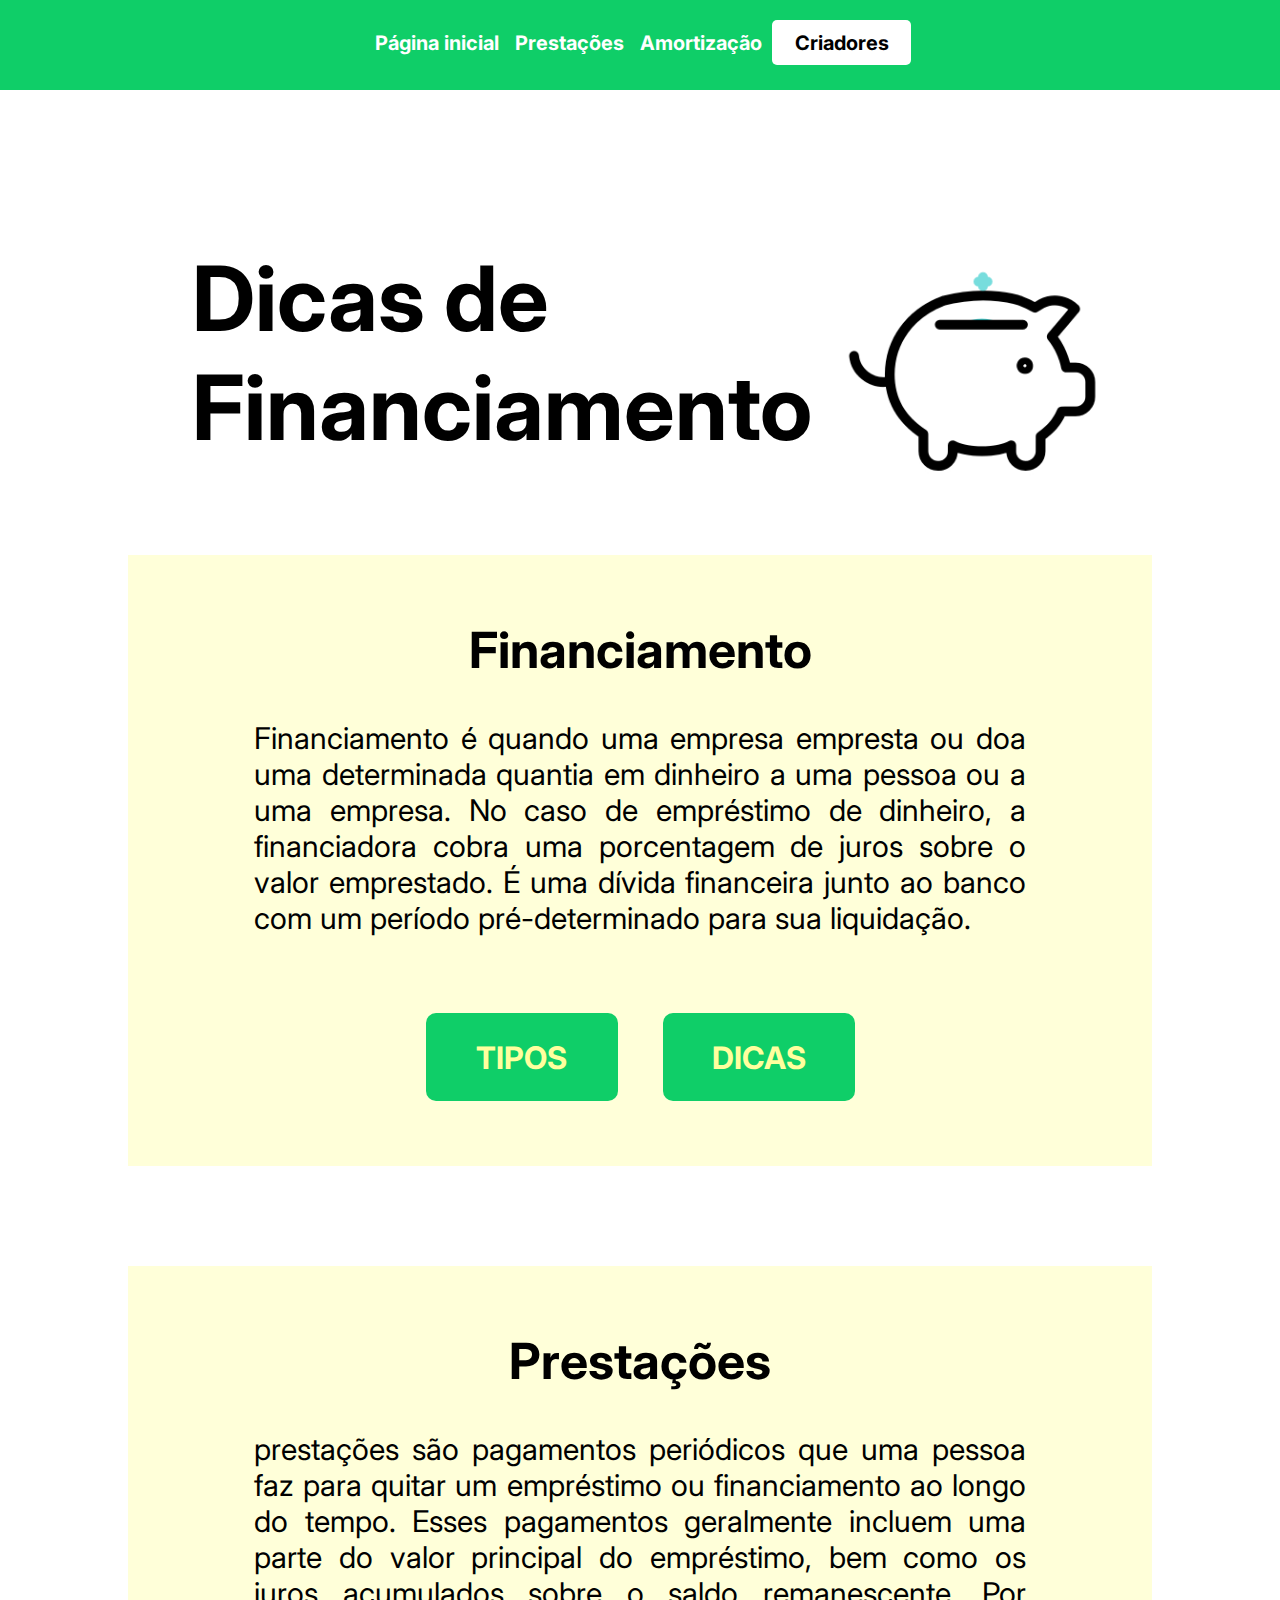
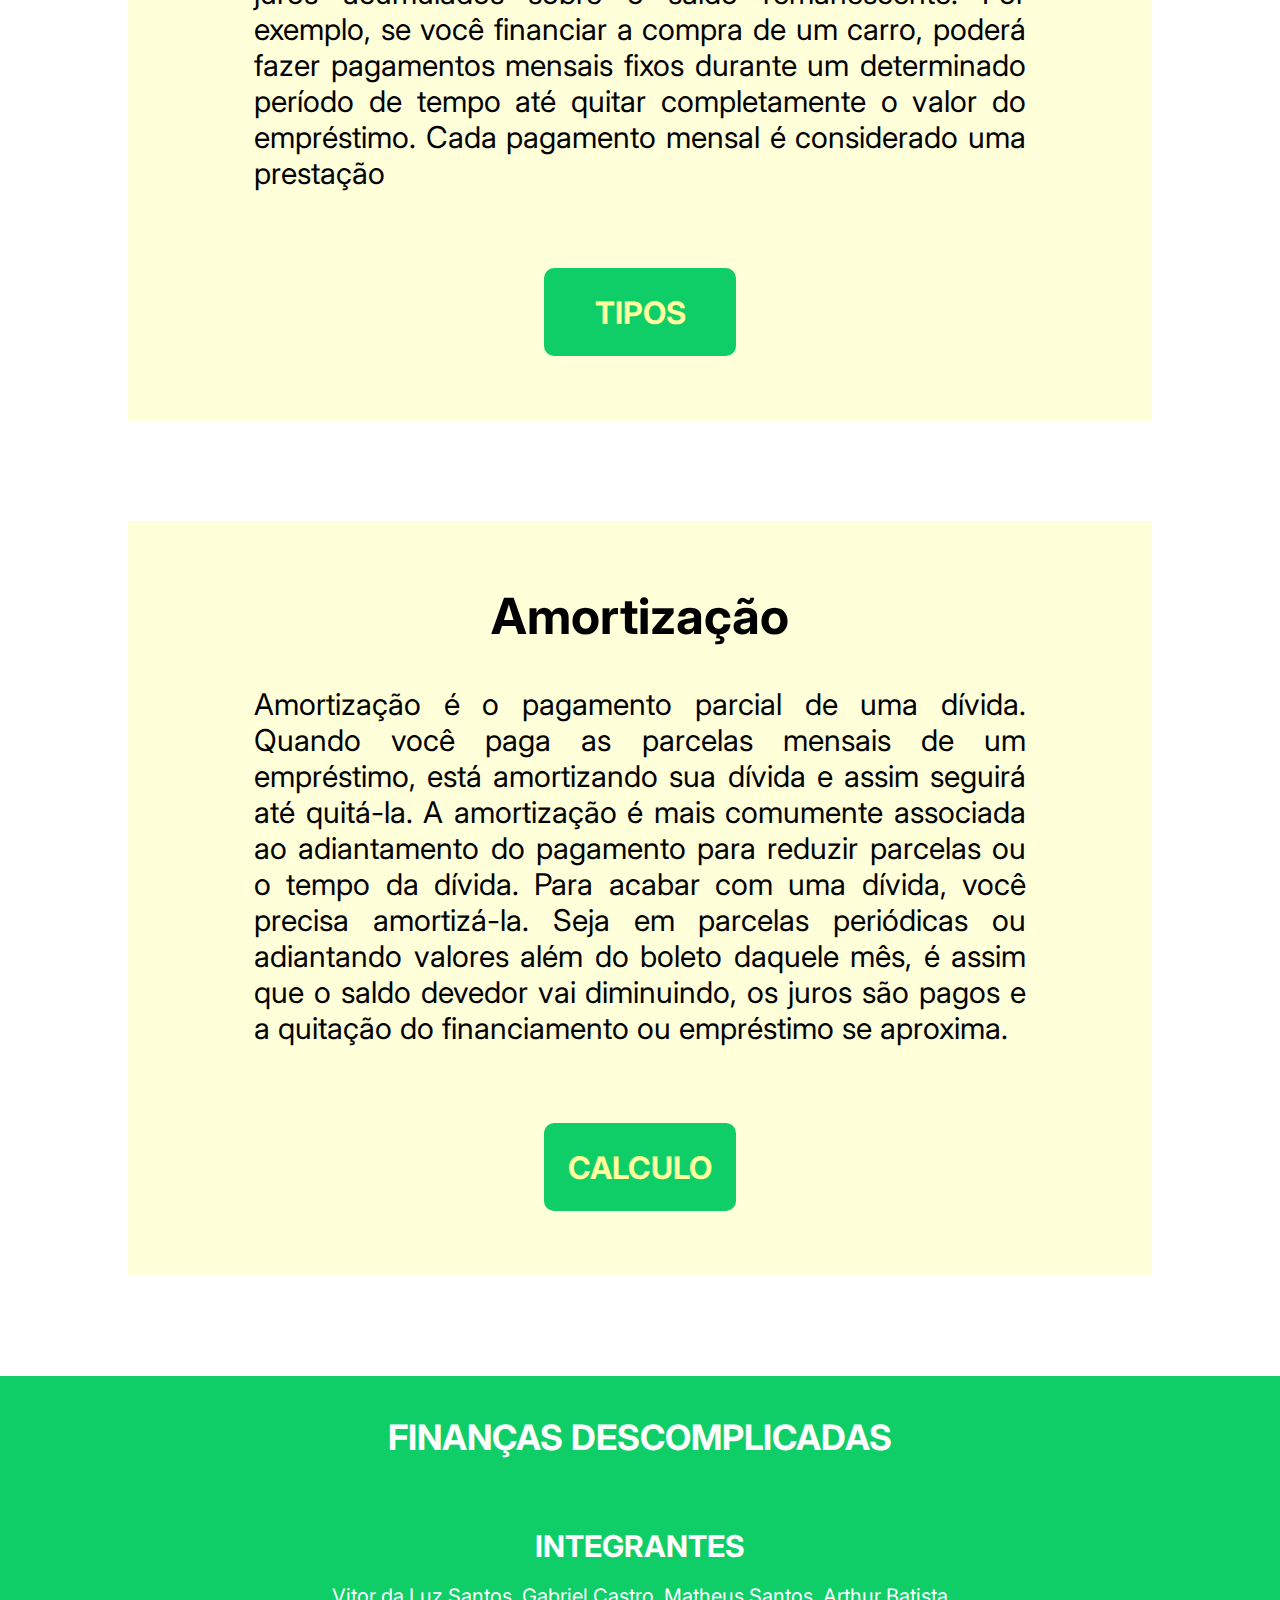
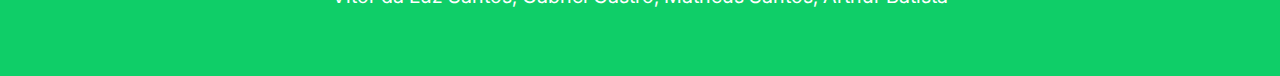
<file: index.html>
<!DOCTYPE html>
<html lang="pt-br">
<head>
    <meta charset="UTF-8">
    <title>Dicas de financiamento</title>
    <link rel="stylesheet" href="assets/css/style.css">
    <link rel="stylesheet" href="assets/css/responsivo.css">
</head>
<body>
    <nav>
            <button>Página inicial</button>
            <button>Prestações</button>
            <button>Amortização</button>
            <a href="#footer">
                <button id="button-nav">Criadores</button>
            </a>
    </nav>
    <header>
        <div class="destaque">
        <p>Dicas de Financiamento</p>
        <img src="assets/img/porquinho.gif" alt="mascote">
        </div>
    </header>
 

    <div class="containers">
        <div class="card-1">
            <p class="titulos-cards">Financiamento</p>
            <p class="texto-cards">Financiamento é quando uma empresa empresta ou doa uma determinada quantia em dinheiro a uma pessoa ou a uma empresa. No caso de empréstimo de dinheiro, a financiadora cobra uma porcentagem de juros sobre o valor emprestado. É uma dívida financeira junto ao banco com um período pré-determinado para sua liquidação.</p>
            <div class="button-card">
                <a href="tipos-financiamento.html">
                    <button>TIPOS</button>
                </a>
                <button>DICAS</button>
            </div>
        </div>
    </div>

    
    <div class="containers">
        <div class="card-1">
            <p class="titulos-cards">Prestações</p>
            <p class="texto-cards">prestações são pagamentos periódicos que uma pessoa faz para quitar um empréstimo ou financiamento ao longo do tempo. Esses pagamentos geralmente incluem uma parte do valor principal do empréstimo, bem como os juros acumulados sobre o saldo remanescente. Por exemplo, se você financiar a compra de um carro, poderá fazer pagamentos mensais fixos durante um determinado período de tempo até quitar completamente o valor do empréstimo. Cada pagamento mensal é considerado uma prestação</p>
            <div class="button-card">
                <button>TIPOS</button>
            </div>
        </div>
    </div>

    
    <div class="containers">
        <div class="card-1">
            <p class="titulos-cards">Amortização</p>
            <p class="texto-cards">Amortização é o pagamento parcial de uma dívida. Quando você paga as parcelas mensais de um empréstimo, está amortizando sua dívida e assim seguirá até quitá-la. A amortização é mais comumente associada ao adiantamento do pagamento para reduzir parcelas ou o tempo da dívida. Para acabar com uma dívida, você precisa amortizá-la. Seja em parcelas periódicas ou adiantando valores além do boleto daquele mês, é assim que o saldo devedor vai diminuindo, os juros são pagos e a quitação do financiamento ou empréstimo se aproxima.</p>
            <div class="button-card">
            <button>CALCULO</button>
        </div>
        </div>
    </div>
    
    <footer id="footer">
        <p id="titulo-footer">FINANÇAS DESCOMPLICADAS</p>
        <p id="integrantes">INTEGRANTES</p>
        <p>Vitor da Luz Santos, Gabriel Castro, Matheus Santos, Arthur Batista </p>
    </footer>
    <script src="assets/js/script.js"></script>
</body>
</html>
</file>
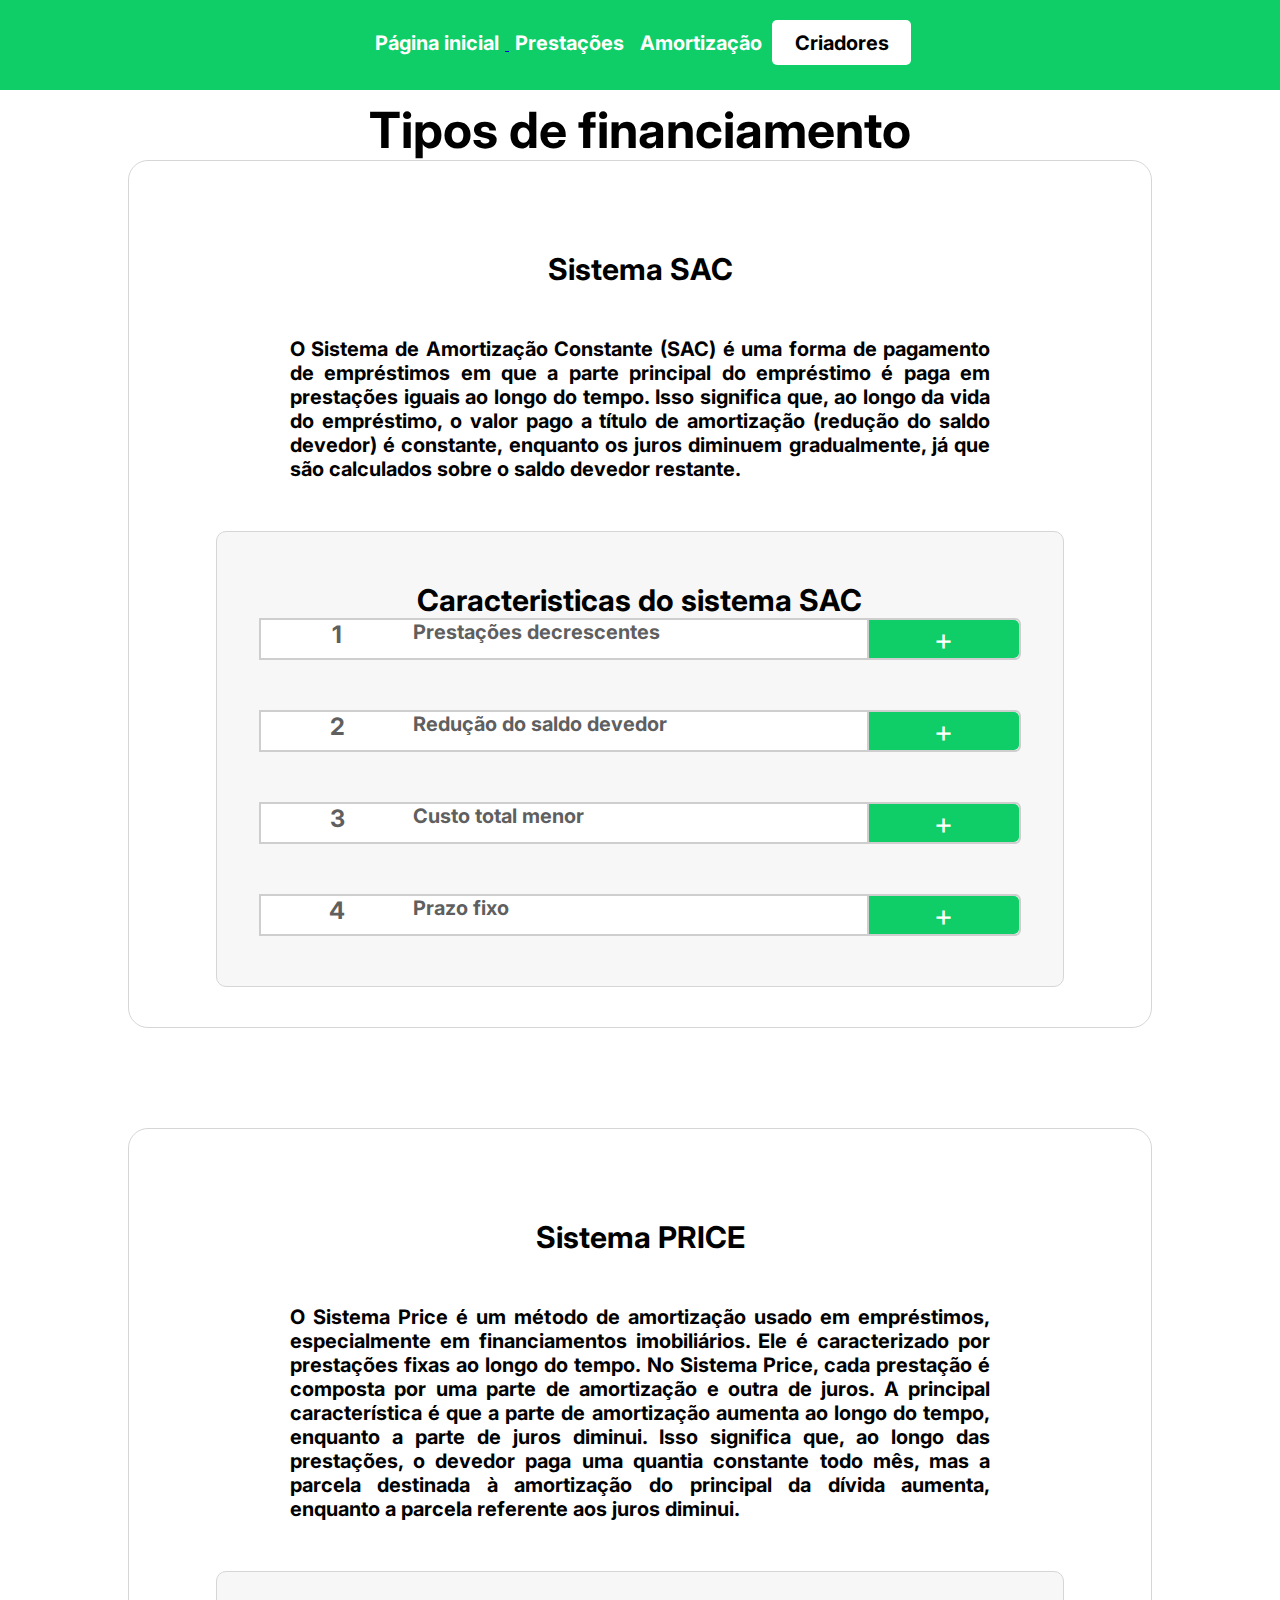
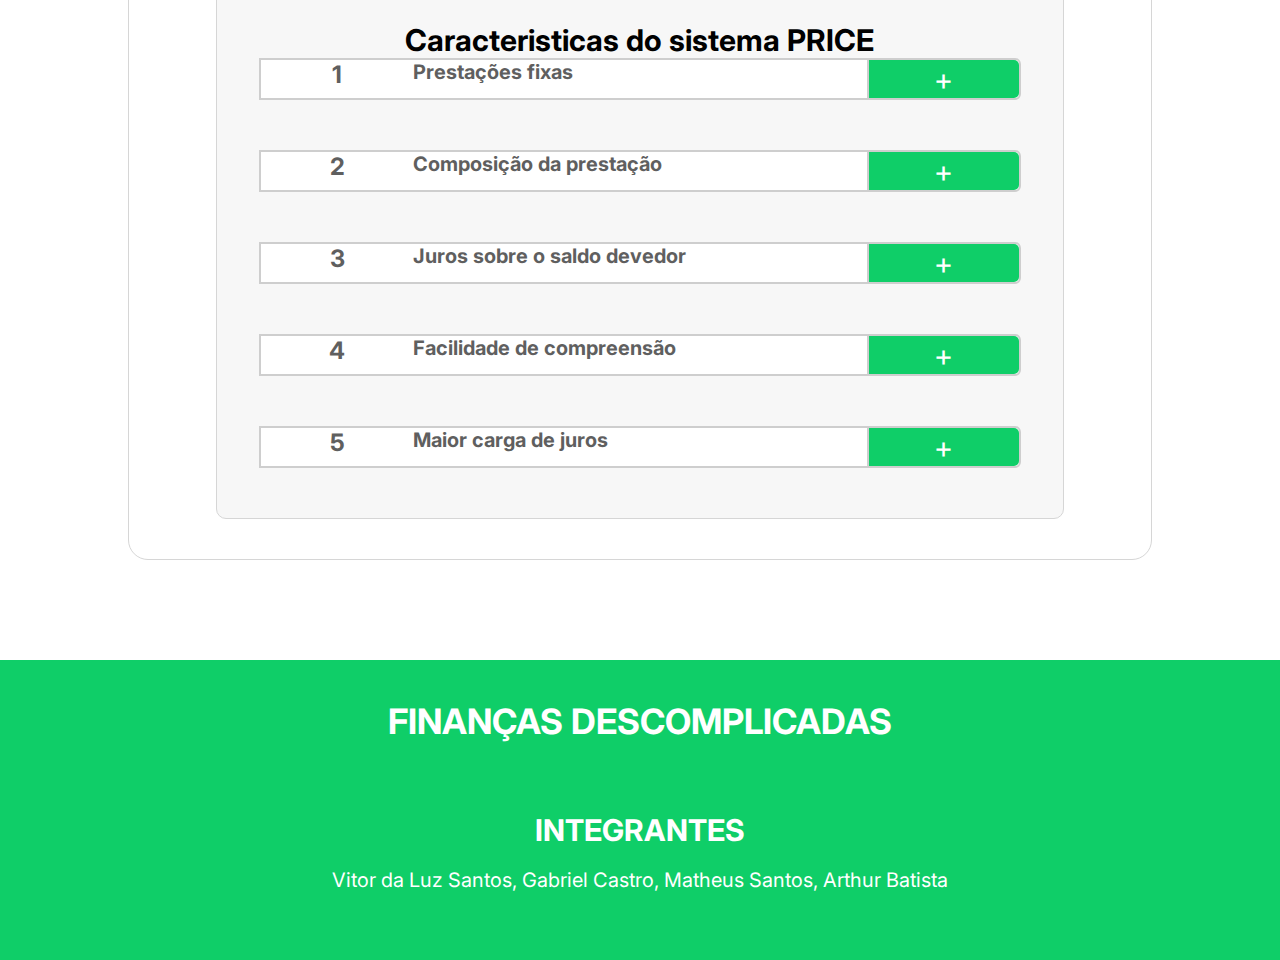
<file: tipos-financiamento.html>
<!DOCTYPE html>
<html lang="en">
<head>
    <meta charset="UTF-8">
    <meta name="viewport" content="width=device-width, initial-scale=1.0">
    <title>Dicas de financiamento</title>
    <link rel="stylesheet" href="assets/css/style.css">
    <link rel="stylesheet" href="assets/css/responsivo.css">
</head>
<body>
    <nav>
       <a href="index.html">
        <button>Página inicial</button>
       </a> 
        <button>Prestações</button>
        <button>Amortização</button>
        <button id="button-nav">Criadores</button>
    </nav>
        <div class="titulo">
            <p>Tipos de financiamento</p>
        </div>
        <div class="container-out">
            <h1 class="titulo-container">Sistema SAC</h1>
            <div class="texto">
            <p>O Sistema de Amortização Constante (SAC) é uma forma de pagamento de empréstimos em que a parte principal do empréstimo é paga em prestações iguais ao longo do tempo. Isso significa que, ao longo da vida do empréstimo, o valor pago a título de amortização (redução do saldo devedor) é constante, enquanto os juros diminuem gradualmente, já que são calculados sobre o saldo devedor restante.</p>
            </div>
            <div class="container-inside">
                <h1 class="titulo-container">Caracteristicas do sistema SAC</h1>
                <div class="btn-card">
                    <h2>1</h2>
                    <p>Prestações decrescentes</p>
                    <button onclick="mudaCard()" id="btnText">+</button>
                    <h3>As prestações mensais geralmente são fixas, mas a proporção de juros e amortização varia. Ao longo do tempo, a parcela destinada à amortização aumentoa, enquanto a parte referente aos juros diminui.</h3>
                </div>
                <div class="btn-card2">
                    <h2>2</h2>
                    <p>Redução do saldo devedor</p>
                    <button onclick="mudaCard2()" id="btnText2">+</button>
                    <h3>Como a amortização é constante , o  saldo devedor diminui de forma mais acelerada em comparação com outros sistemas de amortização, como o Sistema PRICE.</h3>
                </div>
                <div class="btn-card3">
                    <h2>3</h2>
                    <p>Custo total menor</p>
                    <button onclick="mudaCard3()" id="btnText3">+</button>
                    <h3>Em comparação com o Sistema PRICE  (também conhecido como sistema frânces), o custo total do empréstimo no SAC geralmente é menor, pois os juros são calculados sobre o saldo devedor decrescente.</h3>
                </div>
                <div class="btn-card4">
                    <h2>4</h2>
                    <p>Prazo fixo</p>
                    <button onclick="mudaCard4()" id="btnText4">+</button>
                    <h3>O prazo do empréstimo é fixo desde o início, o que significa que o devedor sabe exatamente quando o empréstimo será quitado.</h3>
                </div>
            </div>
        </div>

        <div class="container-out">
            <h1 class="titulo-container">Sistema PRICE</h1>
            <div class="texto">
            <p>O Sistema Price é um método de amortização usado em empréstimos, especialmente em financiamentos imobiliários. Ele é caracterizado por prestações fixas ao longo do tempo. No Sistema Price, cada prestação é composta por uma parte de amortização e outra de juros. A principal característica é que a parte de amortização aumenta ao longo do tempo, enquanto a parte de juros diminui. Isso significa que, ao longo das prestações, o devedor paga uma quantia constante todo mês, mas a parcela destinada à amortização do principal da dívida aumenta, enquanto a parcela referente aos juros diminui.</p>
            </div>
            <div class="container-inside">
                <h1 class="titulo-container">Caracteristicas do sistema PRICE</h1>
                <div class="btn-card5">
                    <h2>1</h2>
                    <p>Prestações fixas</p>
                    <button onclick="mudaCard5()" id="btnText5">+</button>
                    <h3>As prestações mensais geralmente são fixas, mas a proporção de juros e amortização varia. Ao longo do tempo, a parcela destinada à amortização aumentoa, enquanto a parte referente aos juros diminui.</h3>
                </div>
                <div class="btn-card6">
                    <h2>2</h2>
                    <p>Composição da prestação</p>
                    <button onclick="mudaCard6()" id="btnText6">+</button>
                    <h3>Cada prestação inclui uma parte referente à amortização do principal do empréstimo e outro parte  relativa aos juros. A proporção entre amortizaçã o e juros varia ao longo do tempo. No início, amaio parte da prestaçõ é destinada ao pagamento de juros, enquanto a parela de amortização aumenta.</h3>
                </div>
                <div class="btn-card7">
                    <h2>3</h2>
                    <p>Juros sobre o saldo devedor</p>
                    <button onclick="mudaCard7()" id="btnText7">+</button>
                    <h3>Os juros são calculados com base no saldo devedor remanescente, o que significa que á medida que o devedor paga parcelas, o valor dos juros dimminui, e a parte destinada á amortização aumenta.</h3>
                </div>
                <div class="btn-card8">
                    <h2>4</h2>
                    <p>Facilidade de compreensão</p>
                    <button onclick="mudaCard8()" id="btnText8">+</button>
                    <h3>A Tabela Price é relativamente fácil de se entender, o que a torna uma escolha comum em transações de financiamento a consumidor, como empréstimos para aquisição de imóveis e veículos.</h3>
                </div>
                <div class="btn-card9">
                    <h2>5</h2>
                    <p>Maior carga de juros</p>
                    <button onclick="mudaCard9()" id="btnText9">+</button>
                    <h3>Uma carácterística impotante é que, nos estágios iniciais do resulta em um custo total do empréstimo, uma proporção significativa de prestação é direcionada ao pagamento de juros. Isso pode resultar em um custo total do empréstimo mais ato em comparaçãocom outros métodos de amortização, como o Sistema SAC.</h3>
                </div>
            </div>
        </div>
    <footer>
        <p id="titulo-footer">FINANÇAS DESCOMPLICADAS</p>
        <p id="integrantes">INTEGRANTES</p>
        <p>Vitor da Luz Santos, Gabriel Castro, Matheus Santos, Arthur Batista </p>
    </footer>
    <script src="assets/js/script.js"></script>
</body>
</html>
</file>
<file: assets/css/style.css>
@import url('https://fonts.googleapis.com/css2?family=Inter:wght@100;200;300;400;500;600;700;800;900&display=swap');



*{
     margin: 0;
    box-sizing: border-box;
    font-family: 'inter';
    scroll-behavior: smooth;      
}

body{
   
    padding: 0;
}
/* início cabeçalho */
nav{
    width: 100%;
    display: inline-block;
    background-color: #0FCE68;
    justify-content: center;
    text-align: center; 
    gap: 50px;
    position: fixed;
    height: 90px;
    top: 0;
}


nav button{
    align-items: center;
    background-color: #0FCE68;
    border: none;
    font-size: 20px;
    margin-top: 20px;
    font-weight: bold;
    color:#fff;
    transition:200ms;
    cursor: pointer;
    
}

header{
    margin-bottom: 50px;
}
nav button:hover{
    color: #ffffd9;
    font-size: 22px;
}
#button-nav{
    background-color: #fff;
    color: black;
    height: 50%;
    width: 139px;
    border-radius: 5px;
    transition: 0.4s ease;
    cursor: pointer;
}

#button-nav:hover{
    background-color: #0FCE68;
    color: #fff;
}

/* fim cabeçalho */

/* começo destaque */

.destaque{
    display: flex;
    align-items: center;
    padding-top:200px ;
    margin: auto auto;
    width: 70%;
    gap: 10px;

}
.destaque p{
    font-size: 90px;
    font-weight: bold;
}
.destaque img{
    max-width: 305px;
    max-height:326px ;
}

/* fim destaque */

.containers{
    background-color: #ffffd9;
    width: 80%;
    margin: auto auto;
    align-items: center;
    justify-content: center;
    padding-left: 126px;
    padding-right: 126px;
    padding-top: 65px;
    padding-bottom: 65px;
    margin-bottom: 100px;
}

.titulos-cards {
    width: 50%;
    font-size: 50px;
    font-weight: bold;
    margin:auto auto;
    justify-content: center;
    text-align: center;
}

.texto-cards{
    font-size: 30px;
    margin-top: 40px;
    text-align: justify;
    justify-content: center;
    align-items: center;
}

.button-card{
    display: flex;
    justify-content: center;
    align-items: center;
    gap: 45px;
    
}
.containers button{
    background-color: #0FCE68;
    border: none;
    width: 192px;
    height: 88px;
    color: #ffff9e;
    border-radius: 10px;
    font-size: 31px;
    font-weight: bold;
    margin-top: 77px;
}
.button-card button{
    transition: 200ms;
    cursor: pointer;
}

.button-card button:hover{
    background-color: #30EF89;
    color: #fff;
    font-size: 35px;
    width: 220px;
    height: 100px;
    
}

footer{
    bottom: 0;
    background-color: #0FCE68;
    width: 100%;
    height: 300px;
    text-align: center;
    color: white;
    padding: 20px;
}

#titulo-footer{
    margin-top: 20px;
    font-size: 35px;
    font-weight: bold;
}

#integrantes{
    margin-top: 50px;
    font-size: 30px;
    font-weight: 700;
    padding: 20px;
}

footer p{
    font-size: 20px;
}

.titulo{
    font-size: 50px;
    font-weight: bold;
    text-align: center;
}

.titulo p{
    padding-top: 100px;
}

.container-out{
    width: 80%;
    margin: auto auto;
    border: solid 1px #D6D6D6;
    border-radius: 20px;
    height: auto;
    padding: 40px;
    margin-bottom: 100px;
}

.container-out p{
    padding: 0 100px 0 100px;
    font-size: 20px;
    font-weight: bold;
    text-align: justify;
    padding: 50px;
}

.titulo-container{
    text-align: center;
    font-weight: bold;
    font-size: 30px;
    padding-top: 50px;
}

.container-inside{
    width: 90%;
    margin: auto auto;
    background-color: #f7f7f7;
    border: solid 1px #D6D6D6;
    height: auto;
    border-radius: 10px;
}

.texto{
    width: 85%;
    margin: auto auto;
}

.btn-card, .btn-card2, .btn-card3, .btn-card4, .btn-card5, .btn-card6, .btn-card7, .btn-card8, .btn-card9{
    width: 90%;
    margin: auto auto;
    display: flex;
    border: solid 2px rgb(206, 206, 206);
    border-top-right-radius: 6px;
    border-bottom-right-radius: 6px;
    text-align: left;
    background-color: white;
    flex-flow: row wrap;
    transition: background-color 0.4s ease, font-size 0.4s ease, color 0.4s ease;
    margin-bottom: 50px;
    color: rgb(95, 95, 95);
}

.btn-card h2, .btn-card2 h2, .btn-card3 h2, .btn-card4 h2, .btn-card5 h2, .btn-card6 h2, .btn-card7 h2, .btn-card8 h2, .btn-card9 h2{
    flex: 20%;
    text-align: center; 
}

.btn-card p , .btn-card2 p, .btn-card3 p, .btn-card4 p, .btn-card5 p, .btn-card6 p, .btn-card7 p, .btn-card8 p, .btn-card9 p{
    flex: 60%;
    text-align: left;
    padding: 0;
}

.btn-card button, .btn-card2 button, .btn-card3 button, .btn-card4 button, .btn-card5 button, .btn-card6 button, .btn-card7 button, .btn-card8 button, .btn-card9 button{
    flex: 20%;
    background-color: #0FCE68;
    color: white;
    font-size: 30px;
    border-top-right-radius: 5px;
    border-bottom-right-radius: 5px;
    border: none;
    border-left: solid 2px rgb(206, 206, 206);
    transition: 0.4s ease;
    cursor: pointer;
}

.btn-card h3, .btn-card2 h3, .btn-card3 h3, .btn-card4 h3, .btn-card5 h3, .btn-card6 h3, .btn-card7 h3, .btn-card8 h3, .btn-card9 h3{
    display: none;
}

.btn-card button:hover, .btn-card2 button:hover, .btn-card3 button:hover, .btn-card4 button:hover, .btn-card5 button:hover, .btn-card6 button:hover, .btn-card7 button:hover, .btn-card8 button:hover, .btn-card9 button:hover{
    background-color: #30EF89;
    font-size:35px;
    color: #ffff9e;
}

.click{
    height: auto;
    background-color: white;
    border: solid 2px #0FCE68;
    transition: background-color 0.4s ease, font-size 0.4s ease, color 0.4s ease;
}

.click button{
    height: 70px;
    border-left: none;
    border-bottom-right-radius:0;
}

.click h3{
    flex: 50%;
    margin: auto auto;
    display: block;
    padding: 40px;
    text-align: justify;
}
</file>
<file: assets/css/responsivo.css>
@media screen and (max-width:1150px){

    .destaque img{
        display: none;
    }
    
}
</file>
